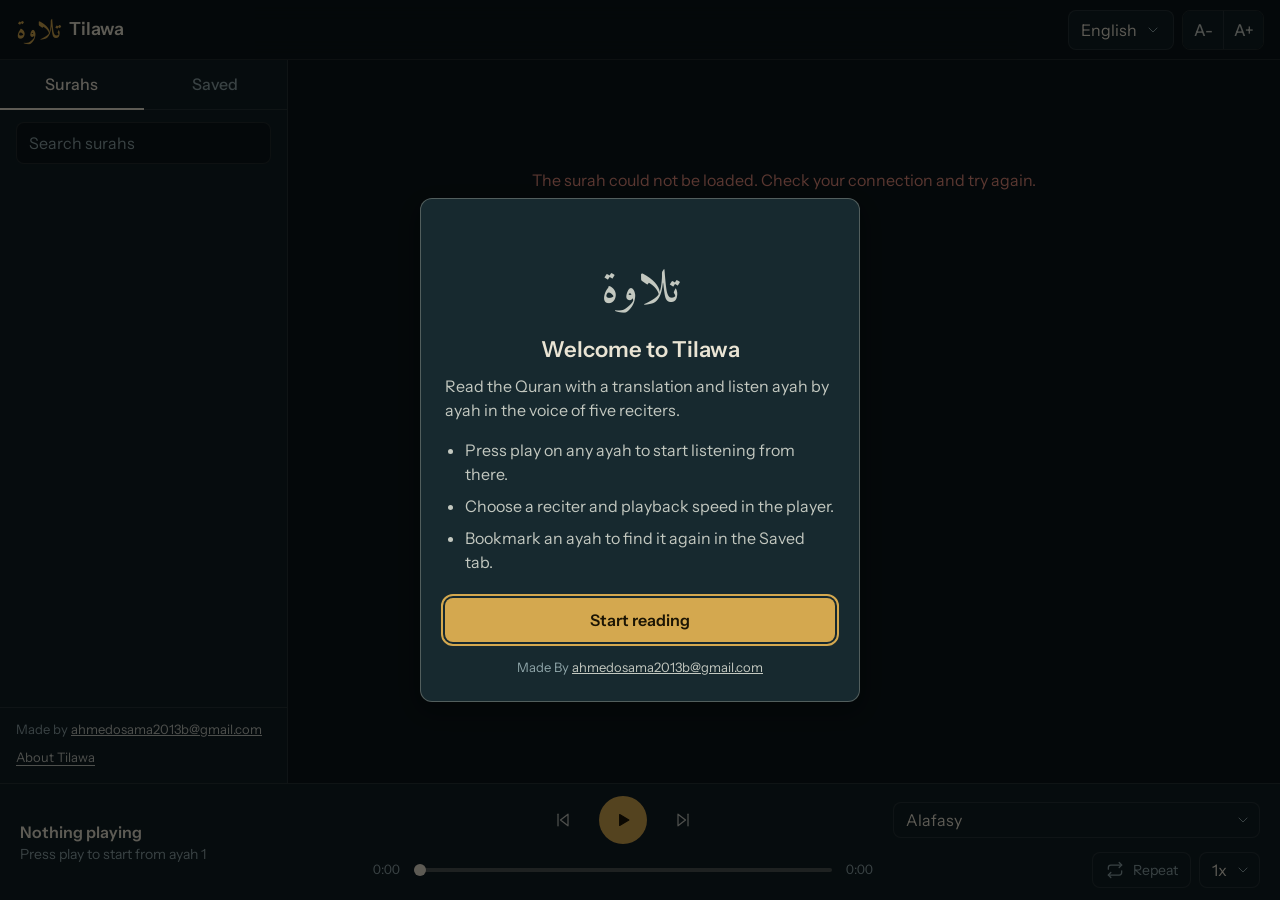
<file: index.html>
<!DOCTYPE html>
<html lang="en" data-theme="dark">
<head>
  <meta charset="utf-8">
  <script>if (location.protocol !== 'file:') { var p = location.pathname.replace(/surah\/.*$/i, ''); document.write('<base href="' + p.slice(0, p.lastIndexOf('/') + 1) + '">'); }</script>
  <meta name="viewport" content="width=device-width, initial-scale=1">
  <meta name="color-scheme" content="dark">
  <meta name="theme-color" content="#0b1519">
  <meta name="description" content="Read the Quran with translation and listen to five reciters, ayah by ayah.">
  <title>Tilawa</title>

  <link rel="preconnect" href="https://api.alquran.cloud">
  <link rel="preconnect" href="https://fonts.googleapis.com">
  <link rel="preconnect" href="https://fonts.gstatic.com" crossorigin>
  <link href="https://fonts.googleapis.com/css2?family=Amiri+Quran&family=Instrument+Sans:wght@400;500;600&family=Noto+Nastaliq+Urdu:wght@400;500&display=swap" rel="stylesheet">
  <link rel="stylesheet" href="style.css">
  <link rel="manifest" href="manifest.json">
  <link rel="icon" href="icon.svg" type="image/svg+xml">
  <link rel="apple-touch-icon" href="apple-touch-icon.png">
</head>
<body>
  <a class="skip-link" href="#reader">Skip to the text</a>

  <header class="topbar">
    <button class="icon-btn menu-btn" id="menuBtn" type="button" aria-label="Open surah list" aria-controls="sidebar" aria-expanded="false"></button>
    <a class="brand" href="surah/1" aria-label="Tilawa, home">
      <span class="brand-mark" aria-hidden="true">تلاوة</span>
      <span class="brand-name">Tilawa</span>
    </a>

    <div class="topbar-tools">
      <div class="dd" id="translationMenu"></div>
      <div class="stepper" role="group" aria-label="Arabic text size">
        <button type="button" id="fontDown" aria-label="Smaller Arabic text">A-</button>
        <button type="button" id="fontUp" aria-label="Larger Arabic text">A+</button>
      </div>
    </div>
  </header>

  <div class="scrim" id="scrim" hidden></div>

  <aside class="sidebar" id="sidebar" aria-label="Surah navigation">
    <div class="tabs" role="tablist" aria-label="Browse">
      <button type="button" role="tab" id="tabSurahs" aria-selected="true" aria-controls="panelSurahs">Surahs</button>
      <button type="button" role="tab" id="tabSaved" aria-selected="false" aria-controls="panelSaved" tabindex="-1">Saved</button>
    </div>

    <div class="panel" id="panelSurahs" role="tabpanel" aria-labelledby="tabSurahs">
      <div class="search">
        <input id="search" type="search" placeholder="Search surahs" aria-label="Search surahs" autocomplete="off">
      </div>
      <ol class="surah-list" id="surahList"></ol>
    </div>

    <div class="panel" id="panelSaved" role="tabpanel" aria-labelledby="tabSaved" hidden>
      <ul class="saved-list" id="savedList"></ul>
    </div>
    <footer class="credits">
      <p>Made by <a href="mailto:ahmedosama2013b@gmail.com">ahmedosama2013b@gmail.com</a></p>
      <button type="button" class="link-btn" id="aboutBtn">About Tilawa</button>
    </footer>
  </aside>

  <main class="reader" id="reader" tabindex="-1" aria-busy="true">
    <p class="status">Loading the Quran…</p>
  </main>

  <footer class="player" id="player" aria-label="Audio player">
    <div class="now">
      <p class="now-title" id="nowTitle">Nothing playing</p>
      <p class="now-sub" id="nowSub">Press play to start from ayah 1</p>
    </div>

    <div class="controls">
      <button class="icon-btn" id="prevBtn" type="button" aria-label="Previous ayah"></button>
      <button class="play-btn" id="playBtn" type="button" aria-label="Play"></button>
      <button class="icon-btn" id="nextBtn" type="button" aria-label="Next ayah"></button>
    </div>

    <div class="seek">
      <span id="timeNow">0:00</span>
      <input id="seek" type="range" min="0" max="1000" value="0" step="1" aria-label="Seek within this ayah">
      <span id="timeTotal">0:00</span>
    </div>

    <div class="dd dd-sm dd-up reciter-dd" id="reciters"></div>

    <div class="opts">
      <button class="chip-btn" id="repeatBtn" type="button" aria-pressed="false" title="Repeat this ayah"></button>
      <div class="dd dd-sm dd-up" id="speedMenu"></div>
    </div>
  </footer>

  <dialog class="welcome" id="welcome" aria-labelledby="welcomeTitle">
    <p class="welcome-mark" lang="ar" dir="rtl" aria-hidden="true">تلاوة</p>
    <h2 id="welcomeTitle">Welcome to Tilawa</h2>
    <p>Read the Quran with a translation and listen ayah by ayah in the voice of five reciters.</p>
    <ul>
      <li>Press play on any ayah to start listening from there.</li>
      <li>Choose a reciter and playback speed in the player.</li>
      <li>Bookmark an ayah to find it again in the Saved tab.</li>
    </ul>
    <button type="button" class="primary" id="welcomeClose" autofocus>Start reading</button>
    <p class="welcome-credit">Made By <a href="mailto:ahmedosama2013b@gmail.com">ahmedosama2013b@gmail.com</a></p>
  </dialog>

  <div class="toast" id="toast" role="status" hidden></div>

  <script src="script.js"></script>
</body>
</html>
</file>
<file: style.css>
/* ---------- Tokens ---------- */
:root {
  --bg: #0b1519;
  --surface: #101e24;
  --surface-2: #17292f;
  --line: rgba(233, 228, 212, 0.1);
  --line-strong: rgba(233, 228, 212, 0.28);
  --hover: rgba(233, 228, 212, 0.06);
  --text: #e9e4d4;
  --text-2: #c3c8c0;
  --muted: #8fa5a9;
  --accent: #d4a84f;
  --accent-ink: #1c1504;
  --danger: #e08a7a;

  --header-h: 60px;
  --sidebar-w: 288px;
  --player-h: 170px;
  --ar-size: 2.4rem;

  --ease: cubic-bezier(0.2, 0, 0, 1);
  --t-fast: 0.12s;
  --t-base: 0.2s;

  --font-ui: "Instrument Sans", system-ui, -apple-system, "Segoe UI", sans-serif;
  --font-ar: "Amiri Quran", "Scheherazade New", "Traditional Arabic", serif;
  --font-ur: "Noto Nastaliq Urdu", "Jameel Noori Nastaleeq", serif;

  color-scheme: dark;
}

*, *::before, *::after { box-sizing: border-box; }
html { -webkit-text-size-adjust: 100%; scroll-padding-top: calc(var(--header-h) + 16px); }
body {
  margin: 0;
  background: var(--bg);
  color: var(--text);
  font-family: var(--font-ui);
  font-size: 16px;
  line-height: 1.5;
  -webkit-font-smoothing: antialiased;
}
button, select, input { font: inherit; color: inherit; }
button { cursor: pointer; }
a { color: inherit; }
:focus-visible { outline: 2px solid var(--accent); outline-offset: 2px; border-radius: 8px; }

svg { flex: none; }

.sr-only {
  position: absolute; width: 1px; height: 1px; margin: -1px; padding: 0;
  overflow: hidden; clip: rect(0 0 0 0); white-space: nowrap; border: 0;
}
.skip-link {
  position: fixed; left: 12px; top: -60px; z-index: 100;
  background: var(--accent); color: var(--accent-ink);
  padding: 8px 16px; border-radius: 8px; text-decoration: none; font-weight: 600;
}
.skip-link:focus { top: 12px; }

/* ---------- Top bar ---------- */
.topbar {
  position: fixed; inset: 0 0 auto 0; z-index: 30;
  height: var(--header-h);
  display: flex; align-items: center; gap: 12px;
  padding: 0 16px;
  background: rgba(11, 21, 25, 0.92);
  backdrop-filter: blur(10px);
  border-bottom: 1px solid var(--line);
}
.brand { display: flex; align-items: center; gap: 8px; text-decoration: none; margin-right: auto; }
.brand-mark { font-family: var(--font-ar); font-size: 1.75rem; color: var(--accent); line-height: 1; position: relative; top: -0.28em; }
.brand-name { font-weight: 600; font-size: 1.125rem; }

.topbar-tools { display: flex; align-items: center; gap: 8px; }

.icon-btn {
  display: inline-grid; place-items: center;
  width: 40px; height: 40px;
  background: transparent; border: 1px solid transparent; border-radius: 8px;
  color: var(--text-2);
  transition: background-color var(--t-fast) var(--ease), color var(--t-fast) var(--ease);
}
.icon-btn:hover { background: var(--hover); color: var(--text); }
.icon-btn svg { width: 20px; height: 20px; }
.menu-btn { display: none; }

/* ---------- Custom menu (replaces native select) ---------- */
.dd { position: relative; }
.dd-btn {
  display: inline-flex; align-items: center; gap: 8px;
  min-height: 40px; max-width: 100%; padding: 0 12px;
  background: var(--surface); border: 1px solid var(--line); border-radius: 8px;
  text-align: left;
  transition: background-color var(--t-fast) var(--ease), border-color var(--t-fast) var(--ease);
}
.dd-btn:hover { background: var(--surface-2); border-color: var(--line-strong); }
.dd.open .dd-btn { background: var(--surface-2); border-color: var(--line-strong); }
.dd-label { min-width: 0; overflow: hidden; text-overflow: ellipsis; white-space: nowrap; }
.dd-chev { display: inline-grid; color: var(--muted); transition: transform var(--t-base) var(--ease); }
.dd-chev svg { width: 16px; height: 16px; }
.dd.open .dd-chev { transform: rotate(180deg); }

.dd-list {
  position: absolute; top: calc(100% + 8px); right: 0; z-index: 70;
  min-width: 100%; width: max-content; max-width: min(280px, calc(100vw - 24px));
  margin: 0; padding: 4px; list-style: none;
  background: var(--surface-2); border: 1px solid var(--line-strong); border-radius: 12px;
  box-shadow: 0 8px 24px rgba(0, 0, 0, 0.35);
  opacity: 0; visibility: hidden; transform: translateY(-4px);
  transition: opacity var(--t-fast) var(--ease), transform var(--t-fast) var(--ease), visibility 0s linear var(--t-fast);
  outline: none;
}
.dd-up .dd-list { top: auto; bottom: calc(100% + 8px); transform: translateY(4px); }
.dd.open .dd-list {
  opacity: 1; visibility: visible; transform: none;
  transition: opacity var(--t-fast) var(--ease), transform var(--t-fast) var(--ease), visibility 0s;
}
.dd-opt {
  display: flex; align-items: center; justify-content: space-between; gap: 16px;
  padding: 8px 12px; border-radius: 8px; color: var(--text-2); cursor: pointer;
  white-space: nowrap;
}
.dd-opt.is-active { background: var(--hover); color: var(--text); }
.dd-opt[aria-selected="true"] { color: var(--text); font-weight: 500; }
.dd-check { display: inline-grid; color: var(--text); opacity: 0; }
.dd-check svg { width: 16px; height: 16px; }
.dd-opt[aria-selected="true"] .dd-check { opacity: 1; }
.dd-list:focus-visible { outline: none; }

.dd-sm .dd-btn { min-height: 36px; padding: 0 8px 0 12px; }

.stepper { display: flex; border: 1px solid var(--line); border-radius: 8px; overflow: hidden; }
.stepper button {
  background: var(--surface); border: 0; min-width: 40px; min-height: 38px; font-weight: 500; color: var(--text-2);
  transition: background-color var(--t-fast) var(--ease), color var(--t-fast) var(--ease);
}
.stepper button + button { border-left: 1px solid var(--line); }
.stepper button:hover { background: var(--surface-2); color: var(--text); }

/* ---------- Sidebar ---------- */
.sidebar {
  position: fixed; left: 0; top: var(--header-h); bottom: var(--player-h);
  width: var(--sidebar-w); z-index: 20;
  display: flex; flex-direction: column;
  background: var(--surface);
  border-right: 1px solid var(--line);
}
.tabs { display: grid; grid-template-columns: 1fr 1fr; border-bottom: 1px solid var(--line); }
.tabs button {
  background: transparent; border: 0; padding: 12px 8px; color: var(--muted); font-weight: 500;
  border-bottom: 2px solid transparent; margin-bottom: -1px;
  transition: color var(--t-fast) var(--ease);
}
.tabs button[aria-selected="true"] { color: var(--text); border-bottom-color: var(--text); }
.tabs button:hover { color: var(--text); }

.panel { display: flex; flex-direction: column; min-height: 0; flex: 1; }
.panel[hidden] { display: none; }
.search { padding: 12px 16px; }
.search input {
  width: 100%; background: var(--bg); border: 1px solid var(--line); border-radius: 8px;
  padding: 8px 12px; min-height: 40px;
  transition: border-color var(--t-fast) var(--ease);
}
.search input:hover { border-color: var(--line-strong); }
.search input::placeholder { color: var(--muted); }

.surah-list, .saved-list { list-style: none; margin: 0; padding: 0 8px 16px; overflow-y: auto; flex: 1; overscroll-behavior: contain; }
.surah-btn {
  width: 100%; display: grid; grid-template-columns: 32px minmax(0, 1fr) auto; align-items: center; gap: 12px;
  text-align: left; background: transparent; border: 0; border-radius: 8px; padding: 8px 12px;
  transition: background-color var(--t-fast) var(--ease);
}
.surah-btn:hover { background: var(--hover); }
.surah-btn[aria-current="true"] { background: var(--surface-2); box-shadow: inset 0 0 0 1px var(--line); }
.surah-num { color: var(--muted); font-variant-numeric: tabular-nums; font-size: 0.875rem; }
.surah-btn[aria-current="true"] .surah-num { color: var(--text); }
.surah-en { display: block; font-weight: 500; }
.surah-meta { display: block; font-size: 0.8125rem; color: var(--muted); }
.surah-ar { font-family: var(--font-ar); font-size: 1.375rem; line-height: 1.2; }

.empty { color: var(--muted); padding: 16px 12px; font-size: 0.9375rem; }

.saved-item { display: flex; align-items: center; gap: 4px; }
.saved-item .surah-btn { grid-template-columns: 1fr; flex: 1; }
.saved-item .icon-btn { flex: none; width: 36px; height: 36px; color: var(--muted); }

/* ---------- Reader ---------- */
.reader {
  margin-left: var(--sidebar-w);
  padding: calc(var(--header-h) + 32px) 32px calc(var(--player-h) + 40px);
  outline: none;
}
.reader > * { max-width: 820px; margin-left: auto; margin-right: auto; }
.status { color: var(--muted); text-align: center; padding: 60px 0; }
.status.error { color: var(--danger); }
.status button {
  display: block; margin: 16px auto 0; background: var(--accent); color: var(--accent-ink);
  border: 0; border-radius: 8px; padding: 8px 16px; min-height: 40px; font-weight: 600;
}

.surah-head { text-align: center; padding: 8px 0 32px; }
.surah-head .surah-title {
  font-family: var(--font-ar); font-weight: 400; margin: 0;
  font-size: clamp(2.8rem, 8vw, 5rem); line-height: 1.8; color: var(--accent);
}
.surah-head .surah-name { margin: 8px 0 0; font-size: 1.375rem; font-weight: 600; }
.surah-head .surah-sub { margin: 0; color: var(--muted); }
.facts { display: flex; justify-content: center; flex-wrap: wrap; margin: 16px 0 0; padding: 0; list-style: none; color: var(--muted); font-size: 0.875rem; }
.facts li { padding: 0 16px; }
.facts li + li { border-left: 1px solid var(--line); }

.bismillah {
  text-align: center; font-family: var(--font-ar); font-size: calc(var(--ar-size) * 0.95);
  line-height: 2; padding: 16px 0 24px; margin-bottom: 4px;
  border-top: 1px solid var(--line); border-bottom: 1px solid var(--line);
}

.ayah {
  display: flex; flex-direction: column; gap: 16px;
  padding: 24px 16px; border-bottom: 1px solid var(--line);
  scroll-margin-top: calc(var(--header-h) + 16px);
  transition: background-color var(--t-base) var(--ease);
}
.ayah.is-playing {
  background: var(--surface); border-radius: 12px; border-bottom-color: transparent;
  box-shadow: inset 0 0 0 1px var(--line);
}
.ayah-tools { display: flex; align-items: center; gap: 4px; }
.ayah-ref {
  margin-right: auto; font-size: 0.875rem; color: var(--muted); font-variant-numeric: tabular-nums;
}
.ayah.is-playing .ayah-ref { color: var(--accent); }
.ayah-tools .icon-btn { width: 36px; height: 36px; color: var(--muted); }
.ayah-tools .icon-btn:hover { color: var(--text); }
.ayah-tools .icon-btn[aria-pressed="true"] { color: var(--accent); }

.ayah-ar {
  font-family: var(--font-ar); font-size: var(--ar-size); line-height: 2.2;
  margin: 0; padding-block: 0.1em; text-align: start; word-spacing: 0.06em;
  overflow-wrap: break-word;
}
.ayah-end { color: var(--accent); font-size: 0.7em; padding: 0 0.2em; white-space: nowrap; line-height: 1; }
.ayah-tr { margin: 4px 0 0; color: var(--text-2); max-width: 68ch; overflow-wrap: break-word; text-wrap: pretty; }
.ayah-tr[dir="rtl"] { font-family: var(--font-ur); font-size: 1.25rem; line-height: 2.5; padding-block: 0.2em; max-width: none; text-align: start; }
.ayah-tr.translit { color: var(--muted); }

.surah-nav { display: flex; justify-content: space-between; gap: 12px; padding-top: 32px; }
.surah-nav button {
  background: var(--surface); border: 1px solid var(--line); border-radius: 12px;
  padding: 12px 16px; min-height: 48px; text-align: left;
  transition: border-color var(--t-fast) var(--ease);
}
.surah-nav button:hover { border-color: var(--line-strong); }
.surah-nav .next { margin-left: auto; text-align: right; }
.surah-nav small { display: block; color: var(--muted); }

/* ---------- Player ---------- */
.player {
  position: fixed; inset: auto 0 0 0; z-index: 40;
  display: grid; align-items: center; gap: 8px 20px;
  grid-template-columns: minmax(0, 1fr) minmax(0, 1.5fr) minmax(0, 1.1fr);
  grid-template-areas: "now controls rec" "now seek opts";
  padding: 12px 20px calc(12px + env(safe-area-inset-bottom, 0px));
  background: rgba(16, 30, 36, 0.97);
  backdrop-filter: blur(12px);
  border-top: 1px solid var(--line);
}
.now { grid-area: now; min-width: 0; }
.now-title { margin: 0; font-weight: 600; white-space: nowrap; overflow: hidden; text-overflow: ellipsis; }
.now-sub { margin: 0; color: var(--muted); font-size: 0.875rem; white-space: nowrap; overflow: hidden; text-overflow: ellipsis; }

.controls { grid-area: controls; display: flex; justify-content: center; align-items: center; gap: 16px; }
.play-btn {
  width: 48px; height: 48px; border-radius: 50%; border: 0;
  background: var(--accent); color: var(--accent-ink);
  display: grid; place-items: center;
  transition: filter var(--t-fast) var(--ease), transform var(--t-fast) var(--ease);
}
.play-btn:hover { filter: brightness(1.08); }
.play-btn:active { transform: scale(0.96); }
.play-btn svg { width: 20px; height: 20px; fill: currentColor; }
.player.is-loading .play-btn { opacity: 0.7; }

.seek { grid-area: seek; display: flex; align-items: center; gap: 12px; color: var(--muted); font-size: 0.8125rem; font-variant-numeric: tabular-nums; }
.seek input { flex: 1; min-width: 0; }

input[type="range"] { -webkit-appearance: none; appearance: none; height: 24px; background: transparent; cursor: pointer; }
input[type="range"]::-webkit-slider-runnable-track {
  height: 4px; border-radius: 4px;
  background: linear-gradient(to right, var(--text-2) var(--pct, 0%), var(--line-strong) var(--pct, 0%));
}
input[type="range"]::-moz-range-track { height: 4px; border-radius: 4px; background: var(--line-strong); }
input[type="range"]::-moz-range-progress { height: 4px; border-radius: 4px; background: var(--text-2); }
input[type="range"]::-webkit-slider-thumb {
  -webkit-appearance: none; width: 12px; height: 12px; margin-top: -4px; border-radius: 50%;
  background: var(--text); border: 0;
}
input[type="range"]::-moz-range-thumb { width: 12px; height: 12px; border-radius: 50%; background: var(--text); border: 0; }

.reciter-dd { grid-area: rec; min-width: 0; }
.reciter-dd .dd-btn { width: 100%; justify-content: space-between; }
.reciter-dd .dd-list { left: 0; right: auto; }

.opts { grid-area: opts; display: flex; justify-content: flex-end; align-items: center; gap: 8px; }
.chip-btn {
  display: inline-flex; align-items: center; gap: 8px; min-height: 36px; padding: 0 12px;
  background: var(--surface); border: 1px solid var(--line); border-radius: 8px; color: var(--muted); font-size: 0.875rem;
  transition: background-color var(--t-fast) var(--ease), color var(--t-fast) var(--ease), border-color var(--t-fast) var(--ease);
}
.chip-btn:hover { background: var(--surface-2); color: var(--text); }
.chip-btn svg { width: 20px; height: 20px; }
.chip-btn[aria-pressed="true"] { color: var(--text); background: var(--surface-2); border-color: var(--line-strong); }
.chip-btn[aria-pressed="true"] svg { color: var(--accent); }

.toast {
  position: fixed; left: 50%; bottom: calc(var(--player-h) + 16px); transform: translateX(-50%);
  background: var(--surface-2); border: 1px solid var(--line-strong); border-radius: 12px;
  padding: 12px 16px; z-index: 60; max-width: min(92vw, 420px); text-align: center;
}
.toast[hidden] { display: none; }

.scrim { position: fixed; inset: 0; background: rgba(0, 0, 0, 0.6); z-index: 25; }
.scrim[hidden] { display: none; }

/* ---------- Tablet and below ---------- */
@media (max-width: 899px) {
  .menu-btn { display: inline-grid; }
  .sidebar {
    top: 0; bottom: 0; width: min(88vw, 360px); z-index: 50;
    padding-top: var(--header-h);
    transform: translateX(-100%); visibility: hidden;
    transition: transform var(--t-base) var(--ease), visibility 0s linear var(--t-base);
  }
  body.drawer-open .sidebar { transform: none; visibility: visible; transition: transform var(--t-base) var(--ease); }
  body.drawer-open { overflow: hidden; }
  .reader { margin-left: 0; padding-left: 16px; padding-right: 16px; }

  .player {
    grid-template-columns: minmax(0, 1fr) auto;
    grid-template-areas: "now controls" "seek seek" "rec opts";
    gap: 8px 12px; padding: 12px 16px calc(12px + env(safe-area-inset-bottom, 0px));
  }
  .controls { gap: 8px; }
}

@media (max-width: 560px) {
  :root { --ar-size: 1.9rem; }
  .topbar { padding: 0 12px; gap: 8px; }
  .brand-name { display: none; }
  .topbar-tools { gap: 8px; }
  .topbar-tools .dd-btn { max-width: 140px; padding: 0 8px 0 12px; }
  .stepper button { min-width: 36px; }
  .reader { padding-left: 12px; padding-right: 12px; }
  .ayah { padding-left: 8px; padding-right: 8px; }
  .chip-btn .chip-label { display: none; }
  .chip-btn { padding: 0 8px; }
}

@media (prefers-reduced-motion: reduce) {
  * { transition: none !important; scroll-behavior: auto !important; }
}
/* ---------- Credits and welcome dialog ---------- */
.credits {
  display: flex; flex-direction: column; align-items: flex-start; gap: 4px;
  padding: 12px 16px; border-top: 1px solid var(--line); font-size: 0.8125rem; color: var(--muted);
}
.credits p { margin: 0; }
.credits a { color: var(--text-2); overflow-wrap: anywhere; }
.link-btn { background: none; border: 0; padding: 4px 0; color: var(--text-2); text-decoration: underline; text-underline-offset: 3px; }
.link-btn:hover { color: var(--text); }

.welcome {
  width: min(440px, calc(100vw - 32px)); padding: 32px 24px 24px;
  background: var(--surface-2); color: var(--text);
  border: 1px solid var(--line-strong); border-radius: 12px; box-shadow: 0 8px 24px rgba(0, 0, 0, 0.35);
}
.welcome::backdrop { background: rgba(0, 0, 0, 0.6); }
.welcome-mark { margin: 0; font-family: var(--font-ar); font-size: 3rem; line-height: 1.8; color: var(--accent); text-align: center; }
.welcome h2 { margin: 0 0 8px; text-align: center; font-size: 1.375rem; font-weight: 600; }
.welcome p { margin: 0 0 16px; color: var(--text-2); }
.welcome ul { margin: 0 0 24px; padding-left: 20px; color: var(--text-2); }
.welcome li + li { margin-top: 8px; }
.welcome .primary { display: block; width: 100%; min-height: 44px; background: var(--accent); color: var(--accent-ink); border: 0; border-radius: 8px; font-weight: 600; }
.welcome .primary:hover { filter: brightness(1.08); }
.welcome .welcome-credit { margin: 16px 0 0; text-align: center; font-size: 0.8125rem; color: var(--muted); }
.welcome-credit a { color: var(--text-2); overflow-wrap: anywhere; }
/* ---------- Topbar on phones and tablets ---------- */
@media (max-width: 899px) {
  .brand { margin: 0 auto; }
}
@media (max-width: 560px) {
  /* Anchor the translation menu to the topbar so it keeps an even margin on both sides. */
  .topbar-tools .dd { position: static; }
  .topbar-tools .dd-list { top: calc(100% + 4px); right: 12px; left: auto; max-width: calc(100vw - 24px); }
}
@media (max-width: 560px) {
  /* Anchor the translation dropdown to the right edge of its toggle button
     so it expands inward toward the center instead of hitting the screen edge */
  #translationMenu .dd-menu,
  #translationMenu [role="listbox"],
  #translationMenu [role="menu"] {
    left: auto;
    right: 0;
    max-width: calc(100vw - 24px);
  }
}
</file>
